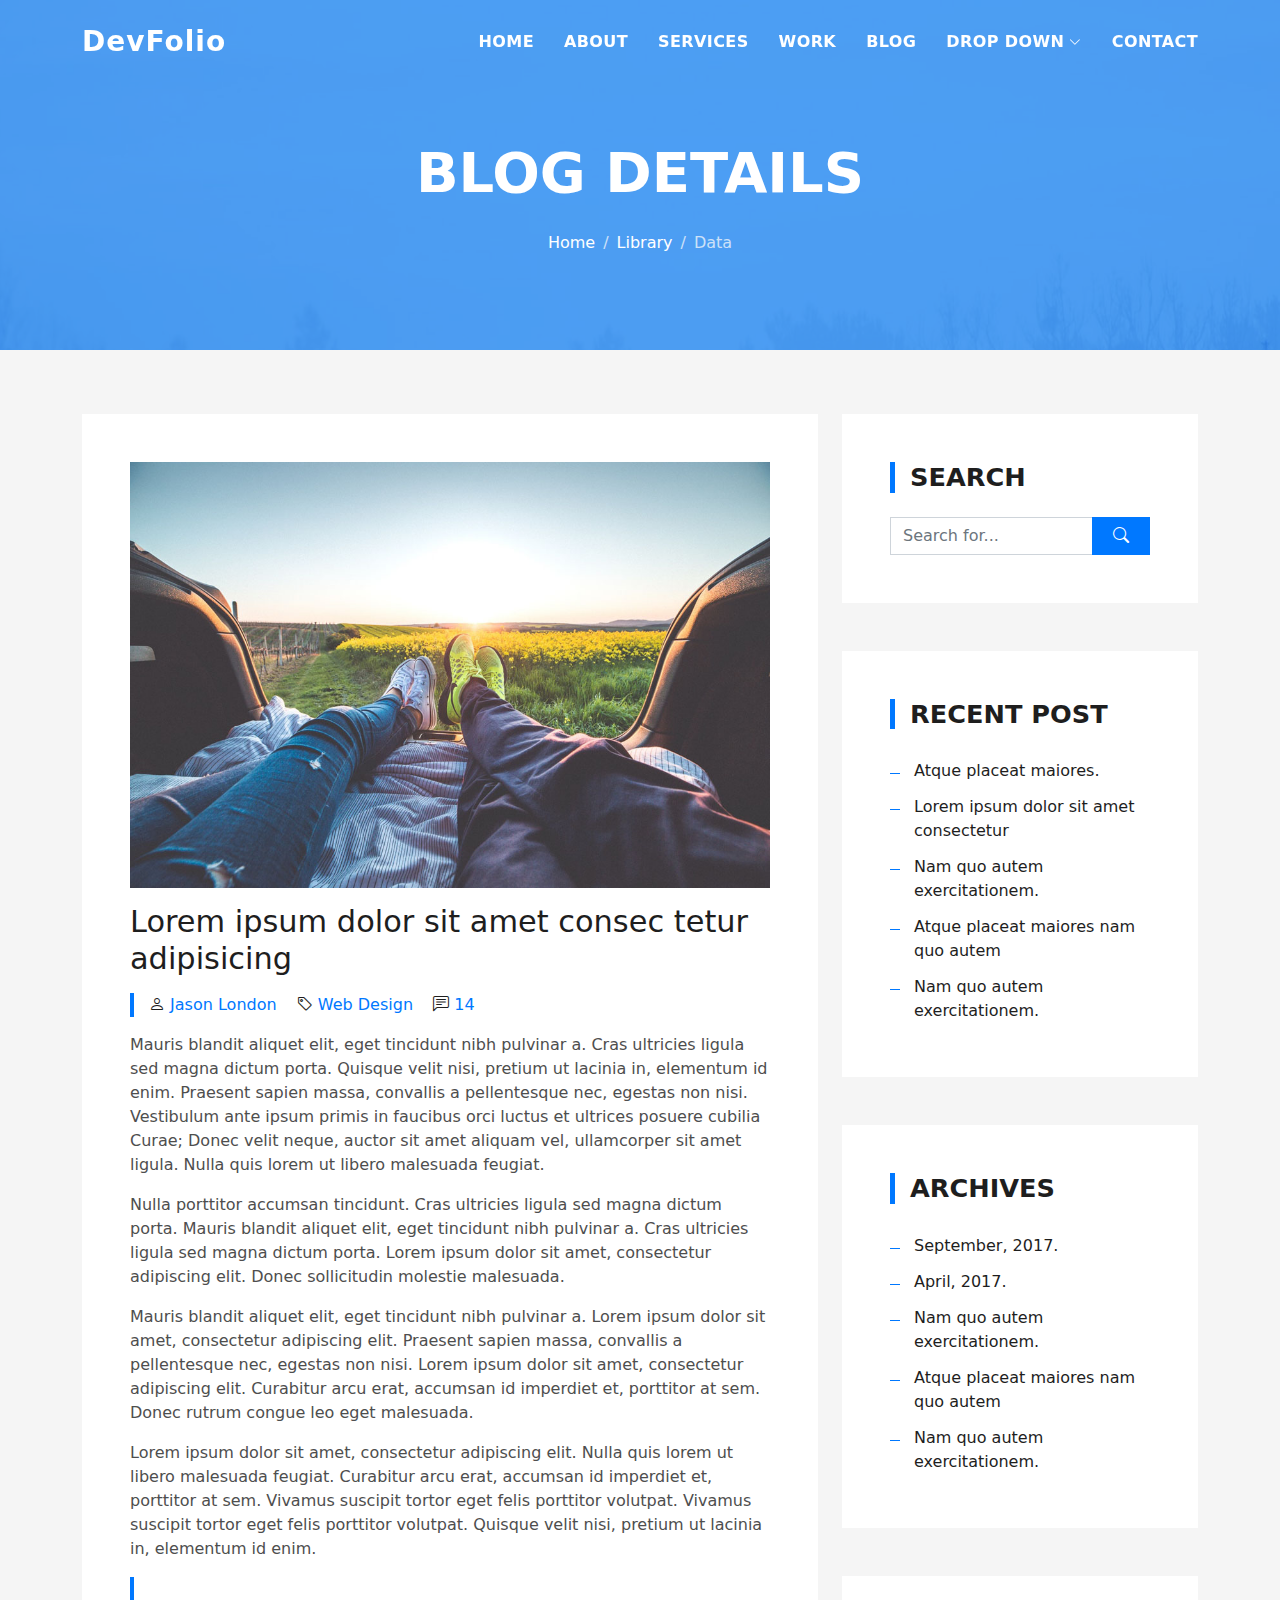
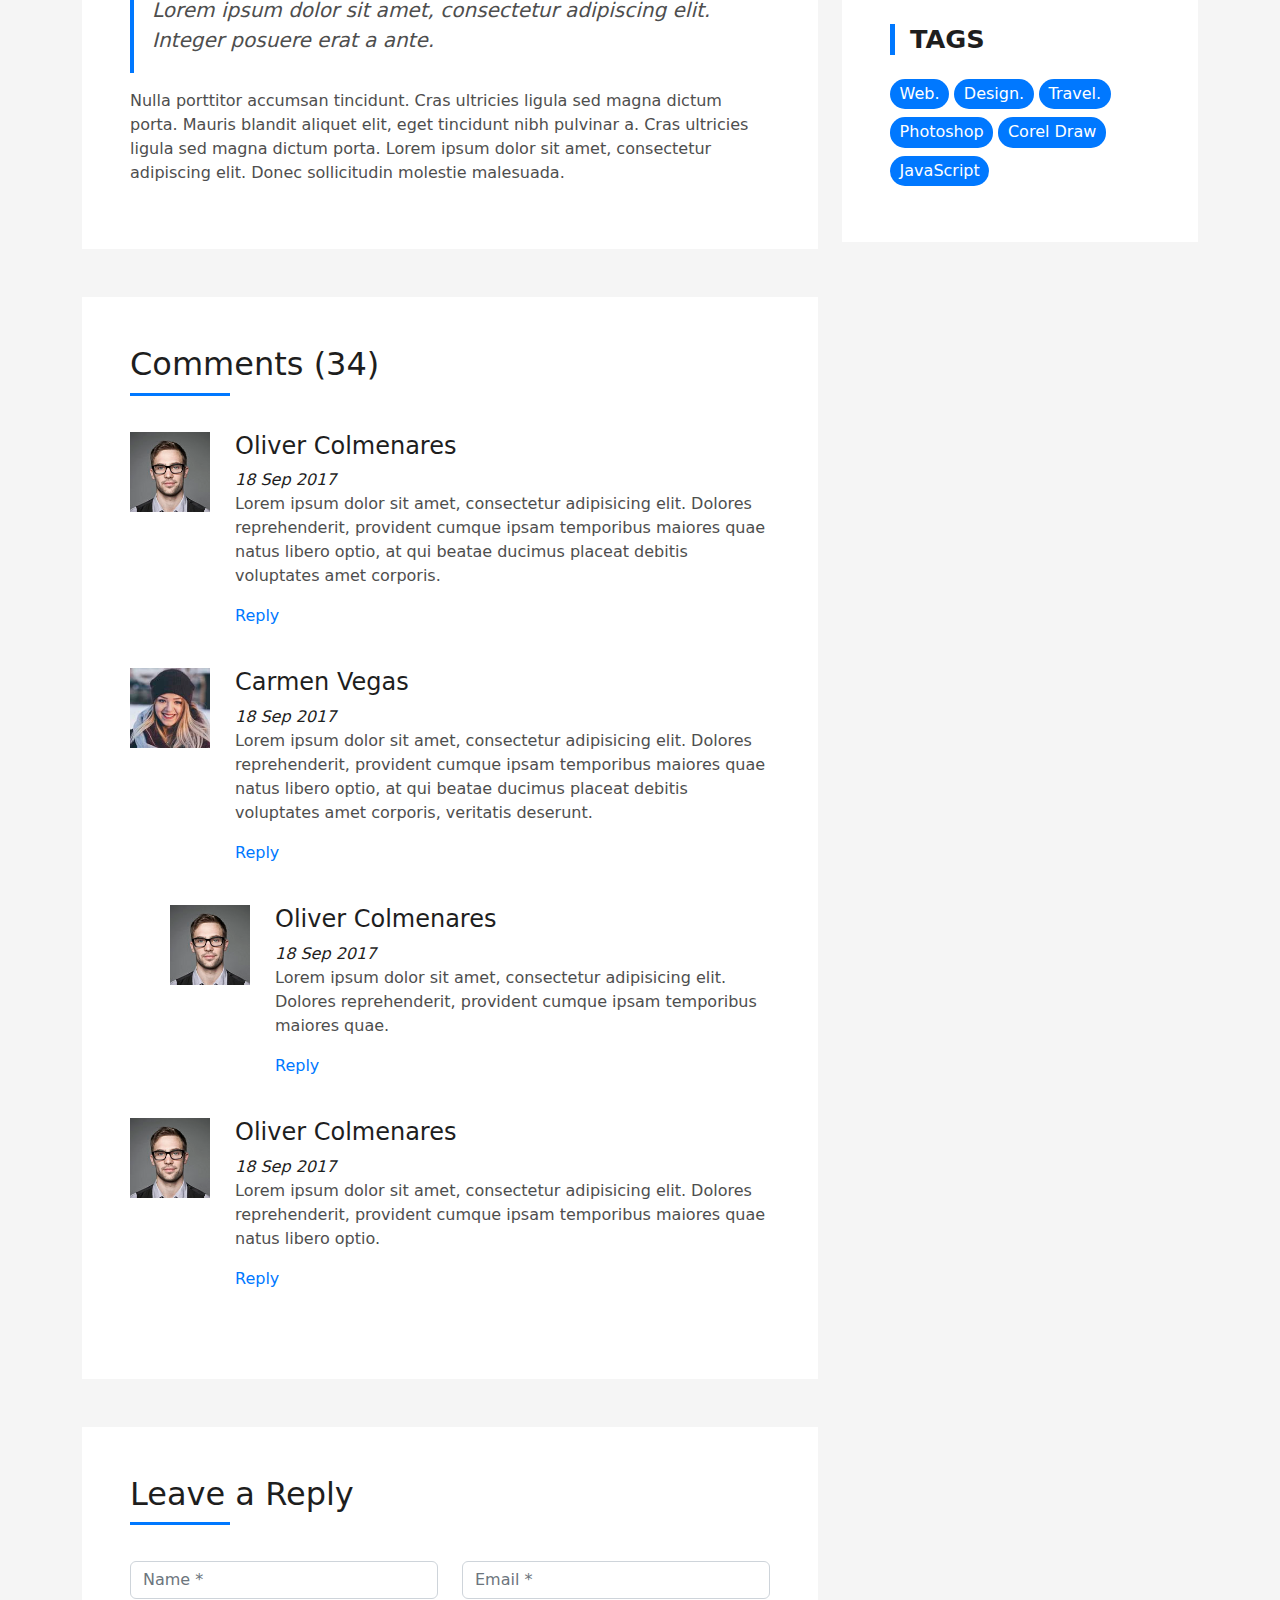
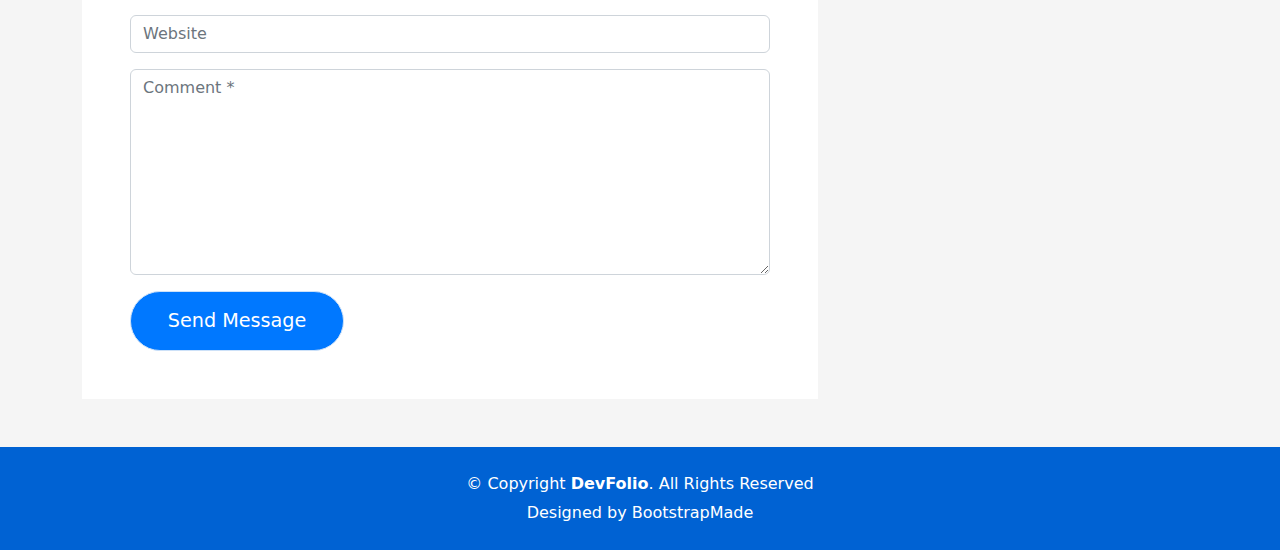
<file: blog-single.html>
<!DOCTYPE html>
<html lang="en">

<head>
  <meta charset="utf-8">
  <meta content="width=device-width, initial-scale=1.0" name="viewport">

  <title>DevFolio Bootstrap Portfolio Template - Blog Single</title>
  <meta content="" name="description">
  <meta content="" name="keywords">

  <!-- Favicons -->
  <link href="assets/img/favicon.png" rel="icon">
  <link href="assets/img/apple-touch-icon.png" rel="apple-touch-icon">

  <!-- Vendor CSS Files -->
  <link href="assets/vendor/bootstrap/css/bootstrap.min.css" rel="stylesheet">
  <link href="assets/vendor/bootstrap-icons/bootstrap-icons.css" rel="stylesheet">
  <link href="assets/vendor/glightbox/css/glightbox.min.css" rel="stylesheet">
  <link href="assets/vendor/swiper/swiper-bundle.min.css" rel="stylesheet">

  <!-- Template Main CSS File -->
  <link href="assets/css/style.css" rel="stylesheet">

  <!-- =======================================================
  * Template Name: DevFolio - v4.10.0
  * Template URL: https://bootstrapmade.com/devfolio-bootstrap-portfolio-html-template/
  * Author: BootstrapMade.com
  * License: https://bootstrapmade.com/license/
  ======================================================== -->
</head>

<body>

  <!-- ======= Header ======= -->
  <header id="header" class="fixed-top">
    <div class="container d-flex align-items-center justify-content-between">

      <h1 class="logo"><a href="index.html">DevFolio</a></h1>
      <!-- Uncomment below if you prefer to use an image logo -->
      <!-- <a href="index.html" class="logo"><img src="assets/img/logo.png" alt="" class="img-fluid"></a>-->

      <nav id="navbar" class="navbar">
        <ul>
          <li><a class="nav-link scrollto " href="#hero">Home</a></li>
          <li><a class="nav-link scrollto" href="#about">About</a></li>
          <li><a class="nav-link scrollto" href="#services">Services</a></li>
          <li><a class="nav-link scrollto " href="#work">Work</a></li>
          <li><a class="nav-link scrollto " href="#blog">Blog</a></li>
          <li class="dropdown"><a href="#"><span>Drop Down</span> <i class="bi bi-chevron-down"></i></a>
            <ul>
              <li><a href="#">Drop Down 1</a></li>
              <li class="dropdown"><a href="#"><span>Deep Drop Down</span> <i class="bi bi-chevron-right"></i></a>
                <ul>
                  <li><a href="#">Deep Drop Down 1</a></li>
                  <li><a href="#">Deep Drop Down 2</a></li>
                  <li><a href="#">Deep Drop Down 3</a></li>
                  <li><a href="#">Deep Drop Down 4</a></li>
                  <li><a href="#">Deep Drop Down 5</a></li>
                </ul>
              </li>
              <li><a href="#">Drop Down 2</a></li>
              <li><a href="#">Drop Down 3</a></li>
              <li><a href="#">Drop Down 4</a></li>
            </ul>
          </li>
          <li><a class="nav-link scrollto" href="#contact">Contact</a></li>
        </ul>
        <i class="bi bi-list mobile-nav-toggle"></i>
      </nav><!-- .navbar -->

    </div>
  </header><!-- End Header -->

  <div class="hero hero-single route bg-image" style="background-image: url(assets/img/overlay-bg.jpg)">
    <div class="overlay-mf"></div>
    <div class="hero-content display-table">
      <div class="table-cell">
        <div class="container">
          <h2 class="hero-title mb-4">Blog Details</h2>
          <ol class="breadcrumb d-flex justify-content-center">
            <li class="breadcrumb-item">
              <a href="#">Home</a>
            </li>
            <li class="breadcrumb-item">
              <a href="#">Library</a>
            </li>
            <li class="breadcrumb-item active">Data</li>
          </ol>
        </div>
      </div>
    </div>
  </div>

  <main id="main">

    <!-- ======= Blog Single Section ======= -->
    <section class="blog-wrapper sect-pt4" id="blog">
      <div class="container">
        <div class="row">
          <div class="col-md-8">
            <div class="post-box">
              <div class="post-thumb">
                <img src="assets/img/post-1.jpg" class="img-fluid" alt="">
              </div>
              <div class="post-meta">
                <h1 class="article-title">Lorem ipsum dolor sit amet consec tetur adipisicing</h1>
                <ul>
                  <li>
                    <span class="bi bi-person"></span>
                    <a href="#">Jason London</a>
                  </li>
                  <li>
                    <span class="bi bi-tag"></span>
                    <a href="#">Web Design</a>
                  </li>
                  <li>
                    <span class="bi bi-chat-left-text"></span>
                    <a href="#">14</a>
                  </li>
                </ul>
              </div>
              <div class="article-content">
                <p>
                  Mauris blandit aliquet elit, eget tincidunt nibh pulvinar a. Cras ultricies ligula sed magna dictum
                  porta. Quisque velit
                  nisi, pretium ut lacinia in, elementum id enim. Praesent sapien massa, convallis a pellentesque
                  nec, egestas non nisi. Vestibulum ante ipsum primis in faucibus orci luctus et ultrices posuere
                  cubilia Curae; Donec velit neque, auctor sit amet aliquam vel, ullamcorper sit amet ligula.
                  Nulla quis lorem ut libero malesuada feugiat.
                </p>
                <p>
                  Nulla porttitor accumsan tincidunt. Cras ultricies ligula sed magna dictum porta. Mauris blandit
                  aliquet elit, eget tincidunt
                  nibh pulvinar a. Cras ultricies ligula sed magna dictum porta. Lorem ipsum dolor sit amet,
                  consectetur adipiscing elit. Donec sollicitudin molestie malesuada.
                </p>
                <p>
                  Mauris blandit aliquet elit, eget tincidunt nibh pulvinar a. Lorem ipsum dolor sit amet, consectetur
                  adipiscing elit. Praesent
                  sapien massa, convallis a pellentesque nec, egestas non nisi. Lorem ipsum dolor sit amet,
                  consectetur adipiscing elit. Curabitur arcu erat, accumsan id imperdiet et, porttitor at
                  sem. Donec rutrum congue leo eget malesuada.
                </p>
                <p>
                  Lorem ipsum dolor sit amet, consectetur adipiscing elit. Nulla quis lorem ut libero malesuada feugiat.
                  Curabitur arcu erat,
                  accumsan id imperdiet et, porttitor at sem. Vivamus suscipit tortor eget felis porttitor
                  volutpat. Vivamus suscipit tortor eget felis porttitor volutpat. Quisque velit nisi, pretium
                  ut lacinia in, elementum id enim.
                </p>
                <blockquote class="blockquote">
                  <p class="mb-0">Lorem ipsum dolor sit amet, consectetur adipiscing elit. Integer posuere erat a ante.</p>
                </blockquote>
                <p>
                  Nulla porttitor accumsan tincidunt. Cras ultricies ligula sed magna dictum porta. Mauris blandit
                  aliquet elit, eget tincidunt
                  nibh pulvinar a. Cras ultricies ligula sed magna dictum porta. Lorem ipsum dolor sit amet,
                  consectetur adipiscing elit. Donec sollicitudin molestie malesuada.
                </p>
              </div>
            </div>
            <div class="box-comments">
              <div class="title-box-2">
                <h4 class="title-comments title-left">Comments (34)</h4>
              </div>
              <ul class="list-comments">
                <li>
                  <div class="comment-avatar">
                    <img src="assets/img/testimonial-2.jpg" alt="">
                  </div>
                  <div class="comment-details">
                    <h4 class="comment-author">Oliver Colmenares</h4>
                    <span>18 Sep 2017</span>
                    <p>
                      Lorem ipsum dolor sit amet, consectetur adipisicing elit. Dolores reprehenderit, provident cumque
                      ipsam temporibus maiores
                      quae natus libero optio, at qui beatae ducimus placeat debitis voluptates amet corporis.
                    </p>
                    <a href="3">Reply</a>
                  </div>
                </li>
                <li>
                  <div class="comment-avatar">
                    <img src="assets/img/testimonial-4.jpg" alt="">
                  </div>
                  <div class="comment-details">
                    <h4 class="comment-author">Carmen Vegas</h4>
                    <span>18 Sep 2017</span>
                    <p>
                      Lorem ipsum dolor sit amet, consectetur adipisicing elit. Dolores reprehenderit, provident cumque
                      ipsam temporibus maiores
                      quae natus libero optio, at qui beatae ducimus placeat debitis voluptates amet corporis,
                      veritatis deserunt.
                    </p>
                    <a href="3">Reply</a>
                  </div>
                </li>
                <li class="comment-children">
                  <div class="comment-avatar">
                    <img src="assets/img/testimonial-2.jpg" alt="">
                  </div>
                  <div class="comment-details">
                    <h4 class="comment-author">Oliver Colmenares</h4>
                    <span>18 Sep 2017</span>
                    <p>
                      Lorem ipsum dolor sit amet, consectetur adipisicing elit. Dolores reprehenderit, provident cumque
                      ipsam temporibus maiores
                      quae.
                    </p>
                    <a href="3">Reply</a>
                  </div>
                </li>
                <li>
                  <div class="comment-avatar">
                    <img src="assets/img/testimonial-2.jpg" alt="">
                  </div>
                  <div class="comment-details">
                    <h4 class="comment-author">Oliver Colmenares</h4>
                    <span>18 Sep 2017</span>
                    <p>
                      Lorem ipsum dolor sit amet, consectetur adipisicing elit. Dolores reprehenderit, provident cumque
                      ipsam temporibus maiores
                      quae natus libero optio.
                    </p>
                    <a href="3">Reply</a>
                  </div>
                </li>
              </ul>
            </div>
            <div class="form-comments">
              <div class="title-box-2">
                <h3 class="title-left">
                  Leave a Reply
                </h3>
              </div>
              <form class="form-mf">
                <div class="row">
                  <div class="col-md-6 mb-3">
                    <div class="form-group">
                      <input type="text" class="form-control input-mf" id="inputName" placeholder="Name *" required>
                    </div>
                  </div>
                  <div class="col-md-6 mb-3">
                    <div class="form-group">
                      <input type="email" class="form-control input-mf" id="inputEmail1" placeholder="Email *" required>
                    </div>
                  </div>
                  <div class="col-md-12 mb-3">
                    <div class="form-group">
                      <input type="url" class="form-control input-mf" id="inputUrl" placeholder="Website">
                    </div>
                  </div>
                  <div class="col-md-12 mb-3">
                    <div class="form-group">
                      <textarea id="textMessage" class="form-control input-mf" placeholder="Comment *" name="message" cols="45" rows="8" required></textarea>
                    </div>
                  </div>
                  <div class="col-md-12">
                    <button type="submit" class="button button-a button-big button-rouded">Send Message</button>
                  </div>
                </div>
              </form>
            </div>
          </div>
          <div class="col-md-4">
            <div class="widget-sidebar sidebar-search">
              <h5 class="sidebar-title">Search</h5>
              <div class="sidebar-content">
                <form>
                  <div class="input-group">
                    <input type="text" class="form-control" placeholder="Search for..." aria-label="Search for...">
                    <span class="input-group-btn">
                      <button class="btn btn-secondary btn-search" type="button">
                        <span class="bi bi-search"></span>
                      </button>
                    </span>
                  </div>
                </form>
              </div>
            </div>
            <div class="widget-sidebar">
              <h5 class="sidebar-title">Recent Post</h5>
              <div class="sidebar-content">
                <ul class="list-sidebar">
                  <li>
                    <a href="#">Atque placeat maiores.</a>
                  </li>
                  <li>
                    <a href="#">Lorem ipsum dolor sit amet consectetur</a>
                  </li>
                  <li>
                    <a href="#">Nam quo autem exercitationem.</a>
                  </li>
                  <li>
                    <a href="#">Atque placeat maiores nam quo autem</a>
                  </li>
                  <li>
                    <a href="#">Nam quo autem exercitationem.</a>
                  </li>
                </ul>
              </div>
            </div>
            <div class="widget-sidebar">
              <h5 class="sidebar-title">Archives</h5>
              <div class="sidebar-content">
                <ul class="list-sidebar">
                  <li>
                    <a href="#">September, 2017.</a>
                  </li>
                  <li>
                    <a href="#">April, 2017.</a>
                  </li>
                  <li>
                    <a href="#">Nam quo autem exercitationem.</a>
                  </li>
                  <li>
                    <a href="#">Atque placeat maiores nam quo autem</a>
                  </li>
                  <li>
                    <a href="#">Nam quo autem exercitationem.</a>
                  </li>
                </ul>
              </div>
            </div>
            <div class="widget-sidebar widget-tags">
              <h5 class="sidebar-title">Tags</h5>
              <div class="sidebar-content">
                <ul>
                  <li>
                    <a href="#">Web.</a>
                  </li>
                  <li>
                    <a href="#">Design.</a>
                  </li>
                  <li>
                    <a href="#">Travel.</a>
                  </li>
                  <li>
                    <a href="#">Photoshop</a>
                  </li>
                  <li>
                    <a href="#">Corel Draw</a>
                  </li>
                  <li>
                    <a href="#">JavaScript</a>
                  </li>
                </ul>
              </div>
            </div>
          </div>
        </div>
      </div>
    </section><!-- End Blog Single Section -->

  </main><!-- End #main -->

  <!-- ======= Footer ======= -->
  <footer>
    <div class="container">
      <div class="row">
        <div class="col-sm-12">
          <div class="copyright-box">
            <p class="copyright">&copy; Copyright <strong>DevFolio</strong>. All Rights Reserved</p>
            <div class="credits">
              <!--
              All the links in the footer should remain intact.
              You can delete the links only if you purchased the pro version.
              Licensing information: https://bootstrapmade.com/license/
              Purchase the pro version with working PHP/AJAX contact form: https://bootstrapmade.com/buy/?theme=DevFolio
            -->
              Designed by <a href="https://bootstrapmade.com/">BootstrapMade</a>
            </div>
          </div>
        </div>
      </div>
    </div>
  </footer><!-- End  Footer -->

  <div id="preloader"></div>
  <a href="#" class="back-to-top d-flex align-items-center justify-content-center"><i class="bi bi-arrow-up-short"></i></a>

  <!-- Vendor JS Files -->
  <script src="assets/vendor/purecounter/purecounter_vanilla.js"></script>
  <script src="assets/vendor/bootstrap/js/bootstrap.bundle.min.js"></script>
  <script src="assets/vendor/glightbox/js/glightbox.min.js"></script>
  <script src="assets/vendor/swiper/swiper-bundle.min.js"></script>
  <script src="assets/vendor/typed.js/typed.min.js"></script>
  <script src="assets/vendor/php-email-form/validate.js"></script>

  <!-- Template Main JS File -->
  <script src="assets/js/main.js"></script>

</body>

</html>
</file>
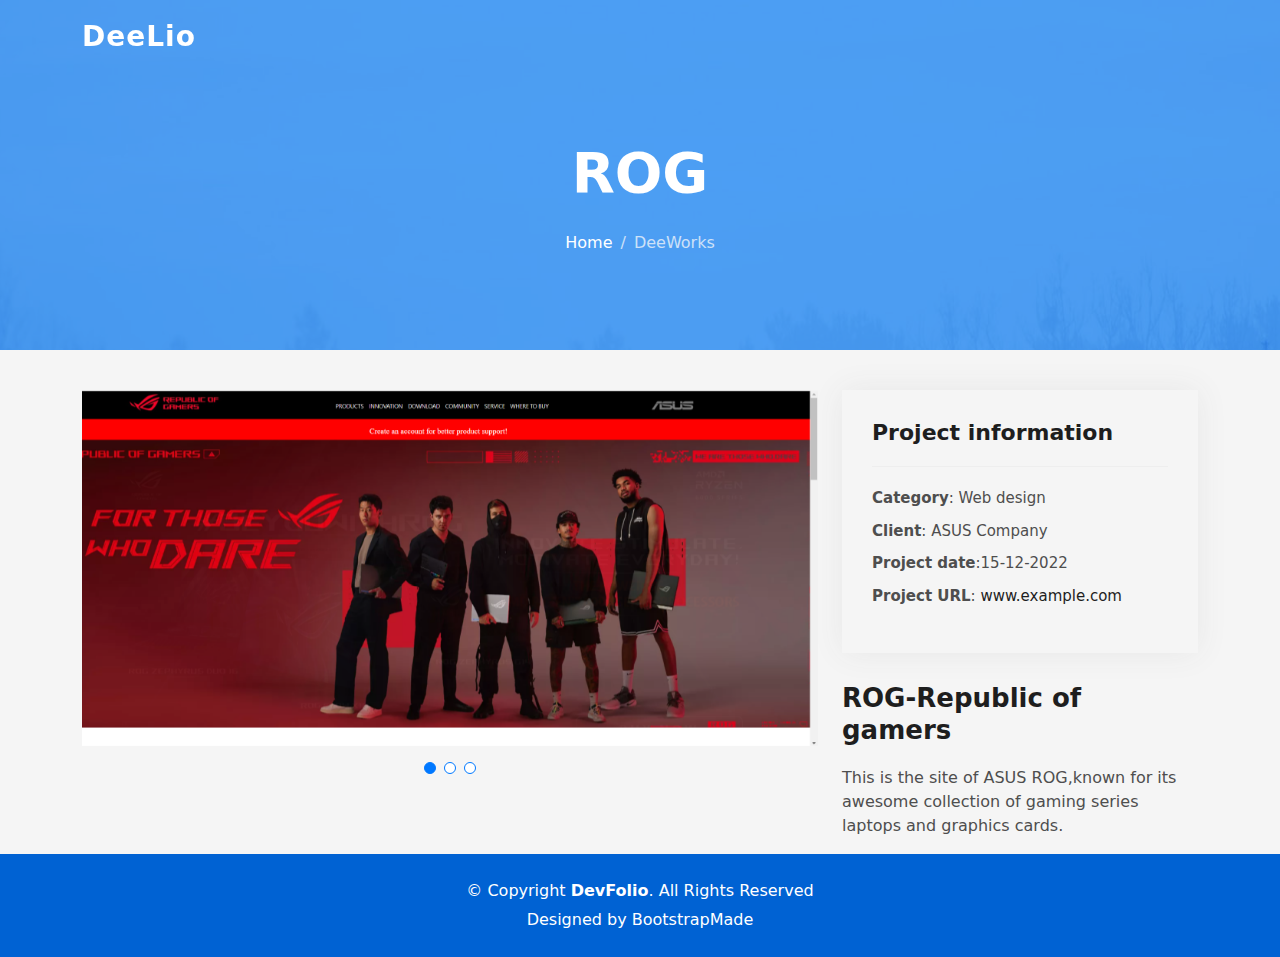
<file: portfolio-details.html>
<!DOCTYPE html>
<html lang="en">

<head>
  <meta charset="utf-8">
  <meta content="width=device-width, initial-scale=1.0" name="viewport">

  <title>Deeworks</title>
  <meta content="" name="description">
  <meta content="" name="keywords">

  <!-- Favicons -->
  <link href="assets/img/favicon.png" rel="icon">
  <link href="assets/img/apple-touch-icon.png" rel="apple-touch-icon">

  <!-- Vendor CSS Files -->
  <link href="assets/vendor/bootstrap/css/bootstrap.min.css" rel="stylesheet">
  <link href="assets/vendor/bootstrap-icons/bootstrap-icons.css" rel="stylesheet">
  <link href="assets/vendor/glightbox/css/glightbox.min.css" rel="stylesheet">
  <link href="assets/vendor/swiper/swiper-bundle.min.css" rel="stylesheet">

  <!-- Template Main CSS File -->
  <link href="assets/css/style.css" rel="stylesheet">

  <!-- =======================================================
  * Template Name: DevFolio - v4.10.0
  * Template URL: https://bootstrapmade.com/devfolio-bootstrap-portfolio-html-template/
  * Author: BootstrapMade.com
  * License: https://bootstrapmade.com/license/
  ======================================================== -->
</head>

<body>

  <!-- ======= Header ======= -->
  <header id="header" class="fixed-top">
    <div class="container d-flex align-items-center justify-content-between">

      <h1 class="logo"><a href="index.html">DeeLio</a></h1>
      <!-- Uncomment below if you prefer to use an image logo -->
      <!-- <a href="index.html" class="logo"><img src="assets/img/logo.png" alt="" class="img-fluid"></a>-->

      <nav id="navbar" class="navbar">
        <ul>
          <!-- <li><a class="nav-link scrollto " href="#hero">Home</a></li>
          <li><a class="nav-link scrollto" href="#about">About</a></li>
          <li><a class="nav-link scrollto" href="#services">Services</a></li>
          <li><a class="nav-link scrollto " href="#work">Work</a></li>
          <li><a class="nav-link scrollto " href="#blog">Blog</a></li>
           <li class="dropdown"><a href="#"><span>Drop Down</span> <i class="bi bi-chevron-down"></i></a>
            <ul>
              <li><a href="#">Drop Down 1</a></li>
              <li class="dropdown"><a href="#"><span>Deep Drop Down</span> <i class="bi bi-chevron-right"></i></a>
                <ul>
                  <li><a href="#">Deep Drop Down 1</a></li>
                  <li><a href="#">Deep Drop Down 2</a></li>
                  <li><a href="#">Deep Drop Down 3</a></li>
                  <li><a href="#">Deep Drop Down 4</a></li>
                  <li><a href="#">Deep Drop Down 5</a></li>
                </ul>
              </li>
              <li><a href="#">Drop Down 2</a></li>
              <li><a href="#">Drop Down 3</a></li>
              <li><a href="#">Drop Down 4</a></li>
            </ul>
          </li> -->
          <!-- <li><a class="nav-link scrollto" href="#contact">Contact</a></li>  -->
        </ul>
        <i class="bi bi-list mobile-nav-toggle"></i>
      </nav><!-- .navbar -->

    </div>
  </header><!-- End Header -->

  <div class="hero hero-single route bg-image" style="background-image: url(assets/img/overlay-bg.jpg)">
    <div class="overlay-mf"></div>
    <div class="hero-content display-table">
      <div class="table-cell">
        <div class="container">
          <h2 class="hero-title mb-4">ROG</h2>
          <ol class="breadcrumb d-flex justify-content-center">
            <li class="breadcrumb-item">
              <a href="#">Home</a>
            </li>
            <li class="breadcrumb-item active">DeeWorks</li>
          </ol>
        </div>
      </div>
    </div>
  </div>

  <main id="main">

    <!-- ======= Portfolio Details Section ======= -->
    <section id="portfolio-details" class="portfolio-details">
      <div class="container">

        <div class="row gy-4">

          <div class="col-lg-8">
            <div class="portfolio-details-slider swiper">
              <div class="swiper-wrapper align-items-center">

                <div class="swiper-slide">
                  <img src="rogscrnshoit.png" alt="">
                </div>

                <div class="swiper-slide">
                  <img src="rogpg2.png" alt="">
                </div>

                <div class="swiper-slide">
                  <img src="rogpg3.png" alt="">
                </div>

              </div>
              <div class="swiper-pagination"></div>
            </div>
          </div>

          <div class="col-lg-4">
            <div class="portfolio-info">
              <h3>Project information</h3>
              <ul>
                <li><strong>Category</strong>: Web design</li>
                <li><strong>Client</strong>: ASUS Company</li>
                <li><strong>Project date</strong>:15-12-2022</li>
                <li><strong>Project URL</strong>: <a href="#">www.example.com</a></li>
              </ul>
            </div>
            <div class="portfolio-description">
              <h2>ROG-Republic of gamers</h2>
              <p>
                This is the site of ASUS ROG,known for its awesome collection of gaming series laptops and graphics cards.              </p>
            </div>
          </div>

        </div>

      </div>
    </section><!-- End Portfolio Details Section -->

  </main><!-- End #main -->

  <!-- ======= Footer ======= -->
  <footer>
    <div class="container">
      <div class="row">
        <div class="col-sm-12">
          <div class="copyright-box">
            <p class="copyright">&copy; Copyright <strong>DevFolio</strong>. All Rights Reserved</p>
            <div class="credits">
              <!--
              All the links in the footer should remain intact.
              You can delete the links only if you purchased the pro version.
              Licensing information: https://bootstrapmade.com/license/
              Purchase the pro version with working PHP/AJAX contact form: https://bootstrapmade.com/buy/?theme=DevFolio
            -->
              Designed by <a href="https://bootstrapmade.com/">BootstrapMade</a>
            </div>
          </div>
        </div>
      </div>
    </div>
  </footer><!-- End  Footer -->

  <div id="preloader"></div>
  <a href="#" class="back-to-top d-flex align-items-center justify-content-center"><i class="bi bi-arrow-up-short"></i></a>

  <!-- Vendor JS Files -->
  <script src="assets/vendor/purecounter/purecounter_vanilla.js"></script>
  <script src="assets/vendor/bootstrap/js/bootstrap.bundle.min.js"></script>
  <script src="assets/vendor/glightbox/js/glightbox.min.js"></script>
  <script src="assets/vendor/swiper/swiper-bundle.min.js"></script>
  <script src="assets/vendor/typed.js/typed.min.js"></script>
  <script src="assets/vendor/php-email-form/validate.js"></script>

  <!-- Template Main JS File -->
  <script src="assets/js/main.js"></script>

</body>

</html>
</file>
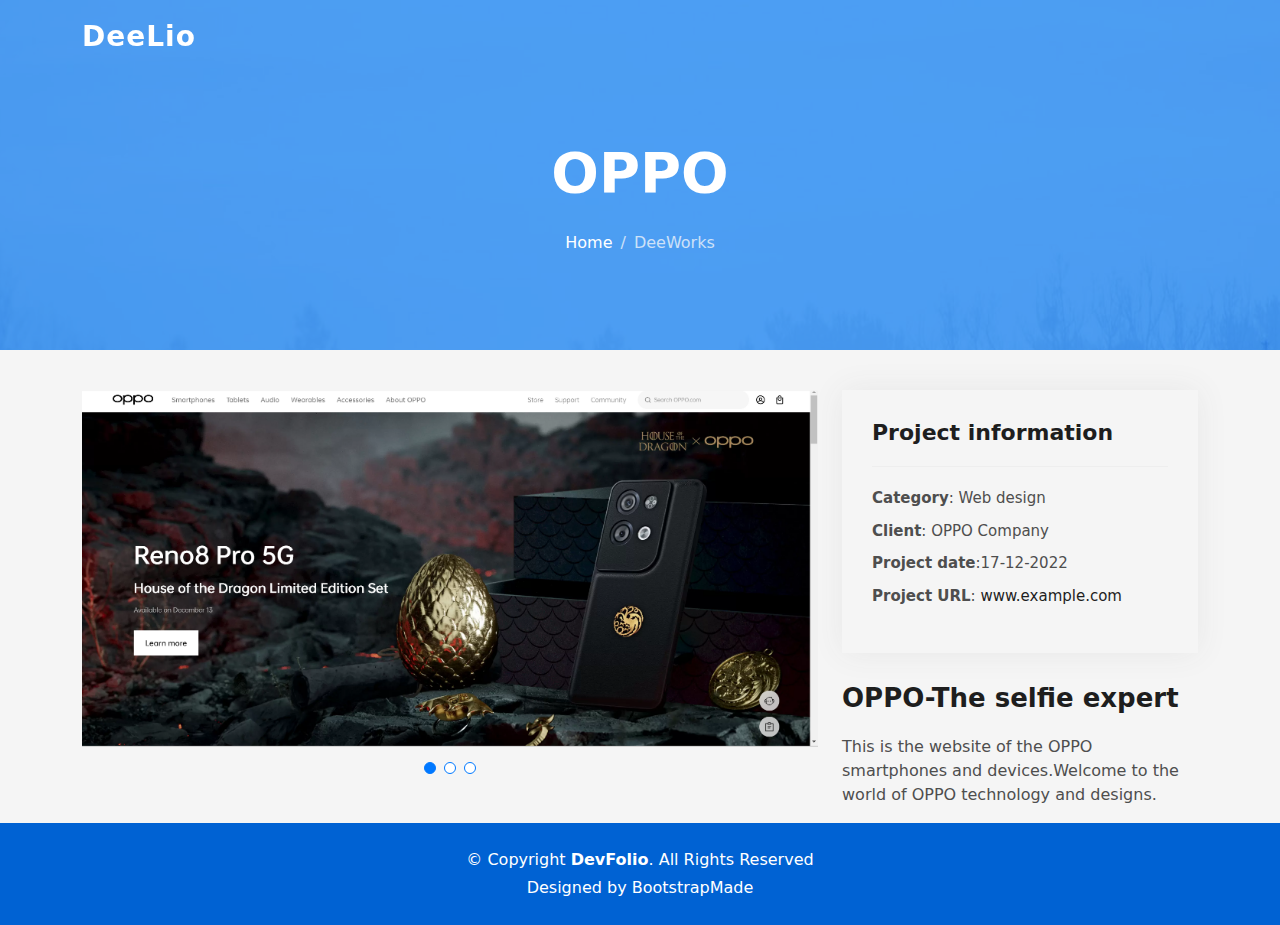
<file: portfolio2-details.html>
<!DOCTYPE html>
<html lang="en">

<head>
  <meta charset="utf-8">
  <meta content="width=device-width, initial-scale=1.0" name="viewport">

  <title>DeeWorks</title>
  <meta content="" name="description">
  <meta content="" name="keywords">

  <!-- Favicons -->
  <link href="assets/img/favicon.png" rel="icon">
  <link href="assets/img/apple-touch-icon.png" rel="apple-touch-icon">

  <!-- Vendor CSS Files -->
  <link href="assets/vendor/bootstrap/css/bootstrap.min.css" rel="stylesheet">
  <link href="assets/vendor/bootstrap-icons/bootstrap-icons.css" rel="stylesheet">
  <link href="assets/vendor/glightbox/css/glightbox.min.css" rel="stylesheet">
  <link href="assets/vendor/swiper/swiper-bundle.min.css" rel="stylesheet">

  <!-- Template Main CSS File -->
  <link href="assets/css/style.css" rel="stylesheet">

  <!-- =======================================================
  * Template Name: DevFolio - v4.10.0
  * Template URL: https://bootstrapmade.com/devfolio-bootstrap-portfolio-html-template/
  * Author: BootstrapMade.com
  * License: https://bootstrapmade.com/license/
  ======================================================== -->
</head>

<body>

  <!-- ======= Header ======= -->
  <header id="header" class="fixed-top">
    <div class="container d-flex align-items-center justify-content-between">

      <h1 class="logo"><a href="index.html">DeeLio</a></h1>
      <!-- Uncomment below if you prefer to use an image logo -->
      <!-- <a href="index.html" class="logo"><img src="assets/img/logo.png" alt="" class="img-fluid"></a>-->

      <nav id="navbar" class="navbar">
        <ul>
          <!-- <li><a class="nav-link scrollto " href="#hero">Home</a></li>
          <li><a class="nav-link scrollto" href="#about">About</a></li>
          <li><a class="nav-link scrollto" href="#services">Services</a></li>
          <li><a class="nav-link scrollto " href="#work">Work</a></li>
          <li><a class="nav-link scrollto " href="#blog">Blog</a></li>
          <li class="dropdown"><a href="#"><span>Drop Down</span> <i class="bi bi-chevron-down"></i></a>
            <ul>
              <li><a href="#">Drop Down 1</a></li>
              <li class="dropdown"><a href="#"><span>Deep Drop Down</span> <i class="bi bi-chevron-right"></i></a>
                <ul>
                  <li><a href="#">Deep Drop Down 1</a></li>
                  <li><a href="#">Deep Drop Down 2</a></li>
                  <li><a href="#">Deep Drop Down 3</a></li>
                  <li><a href="#">Deep Drop Down 4</a></li>
                  <li><a href="#">Deep Drop Down 5</a></li>
                </ul>
              </li>
              <li><a href="#">Drop Down 2</a></li>
              <li><a href="#">Drop Down 3</a></li>
              <li><a href="#">Drop Down 4</a></li>
            </ul>
          </li>
          <li><a class="nav-link scrollto" href="#contact">Contact</a></li> -->
        </ul>
        <i class="bi bi-list mobile-nav-toggle"></i>
      </nav><!-- .navbar -->

    </div>
  </header><!-- End Header -->

  <div class="hero hero-single route bg-image" style="background-image: url(assets/img/overlay-bg.jpg)">
    <div class="overlay-mf"></div>
    <div class="hero-content display-table">
      <div class="table-cell">
        <div class="container">
          <h2 class="hero-title mb-4">OPPO</h2>
          <ol class="breadcrumb d-flex justify-content-center">
            <li class="breadcrumb-item">
              <a href="#">Home</a>
            </li>
            <li class="breadcrumb-item active">DeeWorks</li>
          </ol>
        </div>
      </div>
    </div>
  </div>

  <main id="main">

    <!-- ======= Portfolio Details Section ======= -->
    <section id="portfolio-details" class="portfolio-details">
      <div class="container">

        <div class="row gy-4">

          <div class="col-lg-8">
            <div class="portfolio-details-slider swiper">
              <div class="swiper-wrapper align-items-center">

                <div class="swiper-slide">
                  <img src="opposcrnsht.png" alt="">
                </div>

                <div class="swiper-slide">
                  <img src="oppopg2.png" alt="">
                </div>

                <div class="swiper-slide">
                  <img src="oppopg3.png" alt="">
                </div>

              </div>
              <div class="swiper-pagination"></div>
            </div>
          </div>

          <div class="col-lg-4">
            <div class="portfolio-info">
              <h3>Project information</h3>
              <ul>
                <li><strong>Category</strong>: Web design</li>
                <li><strong>Client</strong>: OPPO Company</li>
                <li><strong>Project date</strong>:17-12-2022</li>
                <li><strong>Project URL</strong>: <a href="#">www.example.com</a></li>
              </ul>
            </div>
            <div class="portfolio-description">
              <h2>OPPO-The selfie expert</h2>
              <p>
                This is the website of the OPPO smartphones and devices.Welcome to the world of OPPO technology and designs.              </p>
            </div>
          </div>

        </div>

      </div>
    </section><!-- End Portfolio Details Section -->

  </main><!-- End #main -->

  <!-- ======= Footer ======= -->
  <footer>
    <div class="container">
      <div class="row">
        <div class="col-sm-12">
          <div class="copyright-box">
            <p class="copyright">&copy; Copyright <strong>DevFolio</strong>. All Rights Reserved</p>
            <div class="credits">
              <!--
              All the links in the footer should remain intact.
              You can delete the links only if you purchased the pro version.
              Licensing information: https://bootstrapmade.com/license/
              Purchase the pro version with working PHP/AJAX contact form: https://bootstrapmade.com/buy/?theme=DevFolio
            -->
              Designed by <a href="https://bootstrapmade.com/">BootstrapMade</a>
            </div>
          </div>
        </div>
      </div>
    </div>
  </footer><!-- End  Footer -->

  <div id="preloader"></div>
  <a href="#" class="back-to-top d-flex align-items-center justify-content-center"><i class="bi bi-arrow-up-short"></i></a>

  <!-- Vendor JS Files -->
  <script src="assets/vendor/purecounter/purecounter_vanilla.js"></script>
  <script src="assets/vendor/bootstrap/js/bootstrap.bundle.min.js"></script>
  <script src="assets/vendor/glightbox/js/glightbox.min.js"></script>
  <script src="assets/vendor/swiper/swiper-bundle.min.js"></script>
  <script src="assets/vendor/typed.js/typed.min.js"></script>
  <script src="assets/vendor/php-email-form/validate.js"></script>

  <!-- Template Main JS File -->
  <script src="assets/js/main.js"></script>

</body>

</html>
</file>
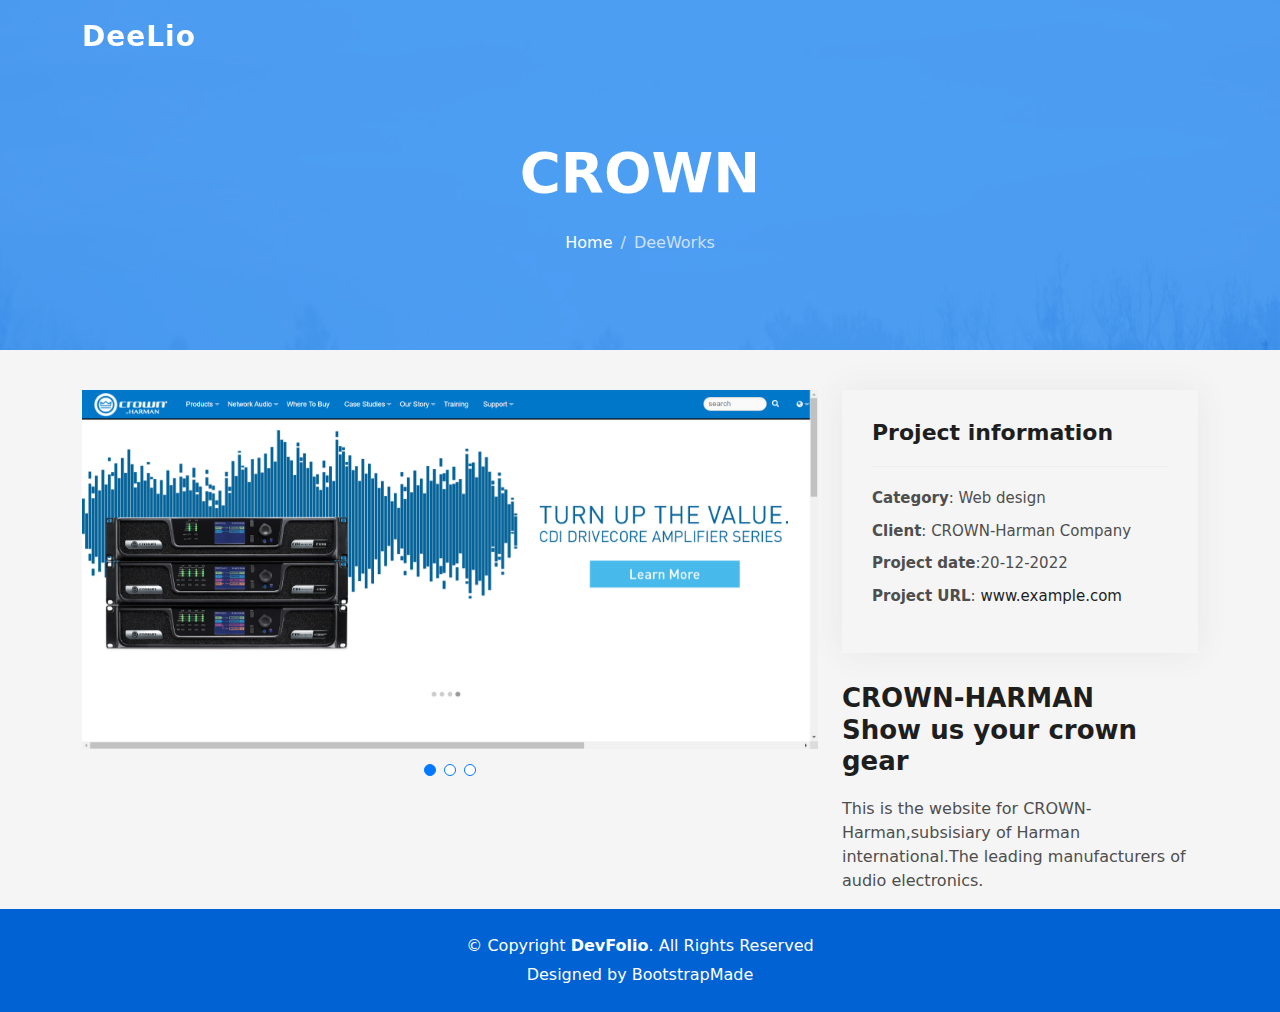
<file: portfolio3-details.html>
<!DOCTYPE html>
<html lang="en">

<head>
  <meta charset="utf-8">
  <meta content="width=device-width, initial-scale=1.0" name="viewport">

  <title>DeeWorks</title>
  <meta content="" name="description">
  <meta content="" name="keywords">

  <!-- Favicons -->
  <link href="assets/img/favicon.png" rel="icon">
  <link href="assets/img/apple-touch-icon.png" rel="apple-touch-icon">

  <!-- Vendor CSS Files -->
  <link href="assets/vendor/bootstrap/css/bootstrap.min.css" rel="stylesheet">
  <link href="assets/vendor/bootstrap-icons/bootstrap-icons.css" rel="stylesheet">
  <link href="assets/vendor/glightbox/css/glightbox.min.css" rel="stylesheet">
  <link href="assets/vendor/swiper/swiper-bundle.min.css" rel="stylesheet">

  <!-- Template Main CSS File -->
  <link href="assets/css/style.css" rel="stylesheet">

  <!-- =======================================================
  * Template Name: DevFolio - v4.10.0
  * Template URL: https://bootstrapmade.com/devfolio-bootstrap-portfolio-html-template/
  * Author: BootstrapMade.com
  * License: https://bootstrapmade.com/license/
  ======================================================== -->
</head>

<body>

  <!-- ======= Header ======= -->
  <header id="header" class="fixed-top">
    <div class="container d-flex align-items-center justify-content-between">

      <h1 class="logo"><a href="index.html">DeeLio</a></h1>
      <!-- Uncomment below if you prefer to use an image logo -->
      <!-- <a href="index.html" class="logo"><img src="assets/img/logo.png" alt="" class="img-fluid"></a>-->

      <nav id="navbar" class="navbar">
        <ul>
          <!-- <li><a class="nav-link scrollto " href="#hero">Home</a></li>
          <li><a class="nav-link scrollto" href="#about">About</a></li>
          <li><a class="nav-link scrollto" href="#services">Services</a></li>
          <li><a class="nav-link scrollto " href="#work">Work</a></li>
          <li><a class="nav-link scrollto " href="#blog">Blog</a></li>
          <li class="dropdown"><a href="#"><span>Drop Down</span> <i class="bi bi-chevron-down"></i></a>
            <ul>
              <li><a href="#">Drop Down 1</a></li>
              <li class="dropdown"><a href="#"><span>Deep Drop Down</span> <i class="bi bi-chevron-right"></i></a>
                <ul>
                  <li><a href="#">Deep Drop Down 1</a></li>
                  <li><a href="#">Deep Drop Down 2</a></li>
                  <li><a href="#">Deep Drop Down 3</a></li>
                  <li><a href="#">Deep Drop Down 4</a></li>
                  <li><a href="#">Deep Drop Down 5</a></li>
                </ul>
              </li>
              <li><a href="#">Drop Down 2</a></li>
              <li><a href="#">Drop Down 3</a></li>
              <li><a href="#">Drop Down 4</a></li>
            </ul>
          </li>
          <li><a class="nav-link scrollto" href="#contact">Contact</a></li> -->
        </ul>
        <i class="bi bi-list mobile-nav-toggle"></i>
      </nav><!-- .navbar -->

    </div>
  </header><!-- End Header -->

  <div class="hero hero-single route bg-image" style="background-image: url(assets/img/overlay-bg.jpg)">
    <div class="overlay-mf"></div>
    <div class="hero-content display-table">
      <div class="table-cell">
        <div class="container">
          <h2 class="hero-title mb-4">CROWN</h2>
          <ol class="breadcrumb d-flex justify-content-center">
            <li class="breadcrumb-item">
              <a href="#">Home</a>
            </li>
            <li class="breadcrumb-item active">DeeWorks</li>
          </ol>
        </div>
      </div>
    </div>
  </div>

  <main id="main">

    <!-- ======= Portfolio Details Section ======= -->
    <section id="portfolio-details" class="portfolio-details">
      <div class="container">

        <div class="row gy-4">

          <div class="col-lg-8">
            <div class="portfolio-details-slider swiper">
              <div class="swiper-wrapper align-items-center">

                <div class="swiper-slide">
                  <img src="crownimg.png" alt="">
                </div>

                <div class="swiper-slide">
                  <img src="crownpg2.png" alt="">
                </div>

                <div class="swiper-slide">
                  <img src="crownpg3.png" alt="">
                </div>

              </div>
              <div class="swiper-pagination"></div>
            </div>
          </div>

          <div class="col-lg-4">
            <div class="portfolio-info">
              <h3>Project information</h3>
              <ul>
                <li><strong>Category</strong>: Web design</li>
                <li><strong>Client</strong>: CROWN-Harman Company</li>
                <li><strong>Project date</strong>:20-12-2022</li>
                <li><strong>Project URL</strong>: <a href="#">www.example.com</a></li>
              </ul>
            </div>
            <div class="portfolio-description">
              <h2>CROWN-HARMAN<br>Show us your crown gear</h2>
              <p>
                This is the website for CROWN-Harman,subsisiary of Harman international.The leading manufacturers of audio electronics.              </p>
            </div>
          </div>

        </div>

      </div>
    </section><!-- End Portfolio Details Section -->

  </main><!-- End #main -->

  <!-- ======= Footer ======= -->
  <footer>
    <div class="container">
      <div class="row">
        <div class="col-sm-12">
          <div class="copyright-box">
            <p class="copyright">&copy; Copyright <strong>DevFolio</strong>. All Rights Reserved</p>
            <div class="credits">
              <!--
              All the links in the footer should remain intact.
              You can delete the links only if you purchased the pro version.
              Licensing information: https://bootstrapmade.com/license/
              Purchase the pro version with working PHP/AJAX contact form: https://bootstrapmade.com/buy/?theme=DevFolio
            -->
              Designed by <a href="https://bootstrapmade.com/">BootstrapMade</a>
            </div>
          </div>
        </div>
      </div>
    </div>
  </footer><!-- End  Footer -->

  <div id="preloader"></div>
  <a href="#" class="back-to-top d-flex align-items-center justify-content-center"><i class="bi bi-arrow-up-short"></i></a>

  <!-- Vendor JS Files -->
  <script src="assets/vendor/purecounter/purecounter_vanilla.js"></script>
  <script src="assets/vendor/bootstrap/js/bootstrap.bundle.min.js"></script>
  <script src="assets/vendor/glightbox/js/glightbox.min.js"></script>
  <script src="assets/vendor/swiper/swiper-bundle.min.js"></script>
  <script src="assets/vendor/typed.js/typed.min.js"></script>
  <script src="assets/vendor/php-email-form/validate.js"></script>

  <!-- Template Main JS File -->
  <script src="assets/js/main.js"></script>

</body>

</html>
</file>
<file: assets/css/style.css>
/**
* Template Name: DevFolio - v4.10.0
* Template URL: https://bootstrapmade.com/devfolio-bootstrap-portfolio-html-template/
* Author: BootstrapMade.com
* License: https://bootstrapmade.com/license/
*/

/*--------------------------------------------------------------
# General
--------------------------------------------------------------*/
body {
  background-color: #f5f5f5;
  color: #4e4e4e;
}

h1,
h2,
h3,
h4,
h5,
h6 {
  color: #1e1e1e;
}

a {
  color: #1e1e1e;
  text-decoration: none;
  transition: all 0.5s ease-in-out;
}

a:hover {
  color: #0078ff;
  text-decoration: none;
  transition: all 0.5s ease-in-out;
}

.p-r {
  position: relative;
}

.color-a {
  text-decoration: none;
  color: #0078ff;
}

.color-d {
  color: #f5f5f5;
}

.color-text-a {
  text-decoration: none;
  color: #4e4e4e;
}

.box-shadow,
.card-blog,
.work-box,
.service-box,
.paralax-mf {
  box-shadow: 0 13px 8px -10px rgba(0, 0, 0, 0.1);
}

.box-shadow-a,
.button:hover {
  text-decoration: none;
  box-shadow: 0 0 0 4px #cde1f8;
}

.display-5 {
  font-size: 2.5rem;
  font-weight: 300;
  line-height: 1.1;
}

.display-6 {
  font-size: 2rem;
  font-weight: 300;
  line-height: 1.1;
}

.avatar {
  width: 32px;
  height: 32px;
  margin-right: 4px;
  overflow: hidden;
}

.bg-image {
  background-repeat: no-repeat;
  background-attachment: fixed;
  background-size: cover;
  background-position: center center;
}

@media (max-width: 1024px) {
  .bg-image {
    background-attachment: scroll;
  }
}

.overlay-mf {
  background-color: #0078ff;
}

.overlay-mf {
  position: absolute;
  top: 0;
  left: 0px;
  padding: 0;
  height: 100%;
  width: 100%;
  opacity: 0.7;
}

.paralax-mf {
  position: relative;
  padding: 8rem 0;
}

.display-table {
  width: 100%;
  height: 100%;
  display: table;
}

.table-cell {
  display: table-cell;
  vertical-align: middle;
}

/*--/ Sections /--*/
.sect-4 {
  padding: 4rem 0;
}

.sect-pt4 {
  padding-top: 4rem;
}

.sect-mt4 {
  margin-top: 4rem;
}

/*--/ Title s /--*/
.title-s {
  font-weight: 600;
  color: #1e1e1e;
  font-size: 1.1rem;
}

/*--/ Title A /--*/
.title-box {
  margin-bottom: 4rem;
}

.title-a {
  text-decoration: none;
  font-size: 3rem;
  font-weight: bold;
  text-transform: uppercase;
}

.subtitle-a {
  text-decoration: none;
  color: #4e4e4e;
}

.line-mf {
  width: 40px;
  height: 5px;
  background-color: #0078ff;
  margin: 0 auto;
}

/*--/ Title Left /--*/
.title-box-2 {
  margin-bottom: 3rem;
}

.title-left {
  font-size: 2rem;
  position: relative;
}

.title-left:before {
  content: "";
  position: absolute;
  height: 3px;
  background-color: #0078ff;
  width: 100px;
  bottom: -12px;
}

/*------/ Box /------*/
.box-pl2 {
  padding-left: 2rem;
}

.box-shadow-full {
  padding: 3rem 1.25rem;
  position: relative;
  background-color: #fff;
  margin-bottom: 3rem;
  z-index: 2;
  box-shadow: 0 1px 1px 0 rgba(0, 0, 0, 0.06), 0 2px 5px 0 rgba(0, 0, 0, 0.2);
}

@media (min-width: 768px) {
  .box-shadow-full {
    padding: 3rem;
  }
}

/*------/ Socials /------*/
.socials {
  padding: 1.5rem 0;
}

.socials ul li {
  display: inline-block;
}

.socials .ico-circle {
  height: 40px;
  width: 40px;
  font-size: 1.2rem;
  border-radius: 50%;
  line-height: 1.6;
  margin: 0 15px 0 0;
  box-shadow: 0 0 0 3px #0078ff;
  transition: all 500ms ease;
}

.socials .ico-circle:hover {
  background-color: #0078ff;
  color: #fff;
  box-shadow: 0 0 0 3px #cde1f8;
  transition: all 500ms ease;
}

/*------/ Ul resect /------*/
.ul-resect,
.widget-tags ul,
.widget-sidebar .list-sidebar,
.box-comments .list-comments,
.blog-wrapper .post-meta ul,
.list-ico,
.socials ul {
  list-style: none;
  padding-left: 0;
  margin-bottom: 0;
}

.list-ico {
  line-height: 2;
}

.list-ico span {
  color: #0078ff;
  margin-right: 10px;
}

/*------/ Ico Circle /------*/
.ico-circle {
  height: 100px;
  width: 100px;
  font-size: 2rem;
  border-radius: 50%;
  line-height: 1.55;
  margin: 0 auto;
  text-align: center;
  box-shadow: 0 0 0 10px #0078ff;
  display: block;
}

/*------/ Owl Carousel /------*/
.owl-theme .owl-dots {
  text-align: center;
  margin-top: 18px;
}

.owl-theme .owl-dots .owl-dot {
  display: inline-block;
}

.owl-theme .owl-dots .owl-dot span {
  width: 18px;
  height: 7px;
  margin: 5px 5px;
  background: #cde1f8;
  border: 0px solid #cde1f8;
  display: block;
  transition: all 0.6s ease-in-out;
  cursor: pointer;
}

.owl-theme .owl-dots .owl-dot:hover span {
  background-color: #cde1f8;
}

.owl-theme .owl-dots .owl-dot.active span {
  background-color: #1B1B1B;
  width: 25px;
}

/*--/ Scrolltop s /--*/
.scrolltop-mf {
  position: relative;
  display: none;
}

.scrolltop-mf span {
  z-index: 999;
  position: fixed;
  width: 42px;
  height: 42px;
  background-color: #0078ff;
  opacity: 0.7;
  font-size: 1.6rem;
  line-height: 1.5;
  text-align: center;
  color: #fff;
  top: auto;
  left: auto;
  right: 30px;
  bottom: 50px;
  cursor: pointer;
  border-radius: 50%;
}

/*--------------------------------------------------------------
# Back to top button
--------------------------------------------------------------*/
.back-to-top {
  position: fixed;
  visibility: hidden;
  opacity: 0;
  right: 15px;
  bottom: 15px;
  z-index: 996;
  background: #0078ff;
  width: 40px;
  height: 40px;
  border-radius: 50px;
  transition: all 0.4s;
}

.back-to-top i {
  font-size: 28px;
  color: #fff;
  line-height: 0;
}

.back-to-top:hover {
  background: #298eff;
  color: #fff;
}

.back-to-top.active {
  visibility: visible;
  opacity: 1;
}

/*------/ Prelaoder /------*/
#preloader {
  position: fixed;
  top: 0;
  left: 0;
  right: 0;
  bottom: 0;
  z-index: 9999;
  overflow: hidden;
  background: #fff;
}

#preloader:before {
  content: "";
  position: fixed;
  top: calc(50% - 30px);
  left: calc(50% - 30px);
  border: 6px solid #f2f2f2;
  border-top: 6px solid #0078ff;
  border-radius: 50%;
  width: 60px;
  height: 60px;
  -webkit-animation: animate-preloader 1s linear infinite;
  animation: animate-preloader 1s linear infinite;
}

@-webkit-keyframes animate-preloader {
  0% {
    transform: rotate(0deg);
  }

  100% {
    transform: rotate(360deg);
  }
}

@keyframes animate-preloader {
  0% {
    transform: rotate(0deg);
  }

  100% {
    transform: rotate(360deg);
  }
}

/*------/ Button /------*/
.button {
  display: inline-block;
  padding: 0.3rem 0.6rem;
  text-align: center;
  vertical-align: middle;
  -webkit-user-select: none;
  -moz-user-select: none;
  user-select: none;
  font-size: 1rem;
  border-radius: 0.3rem;
  border: 1px solid transparent;
  transition: all 500ms ease;
  cursor: pointer;
}

.button:focus {
  outline: 0;
}

.button:hover {
  background-color: #0062d3;
  color: #fff;
  transition: all 500ms ease;
}

.button-a {
  text-decoration: none;
  background-color: #0078ff;
  color: #fff;
  border-color: #cde1f8;
}

.button-big {
  padding: 0.9rem 2.3rem;
  font-size: 1.2rem;
}

.button-rouded {
  border-radius: 5rem;
}

.btn-lg {
  padding: 0.5rem 1rem;
  font-size: 1.25rem;
  line-height: 1.5;
  border-radius: 0.3rem;
}

/*--------------------------------------------------------------
# Header
--------------------------------------------------------------*/
#header {
  transition: all 0.5s;
  z-index: 997;
  padding: 20px 0;
}

#header .logo {
  font-size: 28px;
  margin: 0;
  padding: 0;
  font-weight: 600;
  letter-spacing: 1px;
}

#header .logo a {
  color: #fff;
}

#header .logo img {
  max-height: 40px;
}

#header.header-scrolled {
  background: rgba(0, 0, 0, 0.9);
  padding: 12px 0;
}

/*--------------------------------------------------------------
# Navigation Menu
--------------------------------------------------------------*/
/**
* Desktop Navigation 
*/
.navbar {
  padding: 0;
}

.navbar ul {
  margin: 0;
  padding: 0;
  display: flex;
  list-style: none;
  align-items: center;
}

.navbar li {
  position: relative;
}

.navbar>ul>li {
  white-space: nowrap;
  padding: 10px 0 10px 30px;
}

.navbar a,
.navbar a:focus {
  display: flex;
  align-items: center;
  justify-content: space-between;
  color: #fff;
  font-size: 16px;
  font-weight: 600;
  padding: 0;
  white-space: nowrap;
  transition: 0.3s;
  letter-spacing: 0.4px;
  position: relative;
  text-transform: uppercase;
}

.navbar a i,
.navbar a:focus i {
  font-size: 12px;
  line-height: 0;
  margin-left: 5px;
}

.navbar>ul>li>a:before {
  content: "";
  position: absolute;
  width: 100%;
  height: 2px;
  bottom: -6px;
  left: 0;
  width: 0;
  background-color: #fff;
  visibility: hidden;
  transition: all 0.3s ease-in-out 0s;
}

.navbar a:hover:before,
.navbar li:hover>a:before,
.navbar .active:before {
  visibility: visible;
  width: 80%;
}

.navbar a:hover,
.navbar .active,
.navbar .active:focus,
.navbar li:hover>a {
  color: #fff;
}

.navbar .dropdown ul {
  display: block;
  position: absolute;
  left: 30px;
  top: calc(100% + 30px);
  margin: 0;
  padding: 10px 0;
  z-index: 99;
  opacity: 0;
  visibility: hidden;
  background: #fff;
  box-shadow: 0px 0px 30px rgba(127, 137, 161, 0.25);
  transition: 0.3s;
}

.navbar .dropdown ul li {
  min-width: 200px;
}

.navbar .dropdown ul a {
  padding: 10px 20px;
  font-size: 14px;
  text-transform: none;
  color: #4e4e4e;
}

.navbar .dropdown ul a i {
  font-size: 12px;
}

.navbar .dropdown ul a:hover,
.navbar .dropdown ul .active:hover,
.navbar .dropdown ul li:hover>a {
  color: #0078ff;
}

.navbar .dropdown:hover>ul {
  opacity: 1;
  top: 100%;
  visibility: visible;
}

.navbar .dropdown .dropdown ul {
  top: 0;
  left: calc(100% - 30px);
  visibility: hidden;
}

.navbar .dropdown .dropdown:hover>ul {
  opacity: 1;
  top: 0;
  left: 100%;
  visibility: visible;
}

@media (max-width: 1366px) {
  .navbar .dropdown .dropdown ul {
    left: -90%;
  }

  .navbar .dropdown .dropdown:hover>ul {
    left: -100%;
  }
}

/**
* Mobile Navigation 
*/
.mobile-nav-toggle {
  color: #fff;
  font-size: 28px;
  cursor: pointer;
  display: none;
  line-height: 0;
  transition: 0.5s;
}

@media (max-width: 991px) {
  .mobile-nav-toggle {
    display: block;
  }

  .navbar ul {
    display: none;
  }
}

.navbar-mobile {
  position: fixed;
  overflow: hidden;
  top: 0;
  right: 0;
  left: 0;
  bottom: 0;
  background: rgba(78, 78, 78, 0.9);
  transition: 0.3s;
  z-index: 999;
}

.navbar-mobile .mobile-nav-toggle {
  position: absolute;
  top: 15px;
  right: 15px;
}

.navbar-mobile ul {
  display: block;
  position: absolute;
  top: 55px;
  right: 15px;
  bottom: 15px;
  left: 15px;
  padding: 10px 0;
  background-color: #fff;
  overflow-y: auto;
  transition: 0.3s;
}

.navbar-mobile>ul>li {
  padding: 0;
}

.navbar-mobile a:hover:before,
.navbar-mobile li:hover>a:before,
.navbar-mobile .active:before {
  visibility: hidden;
}

.navbar-mobile a,
.navbar-mobile a:focus {
  padding: 10px 20px;
  font-size: 15px;
  color: #4e4e4e;
}

.navbar-mobile a:hover,
.navbar-mobile .active,
.navbar-mobile li:hover>a {
  color: #0078ff;
}

.navbar-mobile .getstarted,
.navbar-mobile .getstarted:focus {
  margin: 15px;
}

.navbar-mobile .dropdown ul {
  position: static;
  display: none;
  margin: 10px 20px;
  padding: 10px 0;
  z-index: 99;
  opacity: 1;
  visibility: visible;
  background: #fff;
  box-shadow: 0px 0px 30px rgba(127, 137, 161, 0.25);
}

.navbar-mobile .dropdown ul li {
  min-width: 200px;
}

.navbar-mobile .dropdown ul a {
  padding: 10px 20px;
}

.navbar-mobile .dropdown ul a i {
  font-size: 12px;
}

.navbar-mobile .dropdown ul a:hover,
.navbar-mobile .dropdown ul .active:hover,
.navbar-mobile .dropdown ul li:hover>a {
  color: #0078ff;
}

.navbar-mobile .dropdown>.dropdown-active {
  display: block;
}

/*--------------------------------------------------------------
# Hero Section
--------------------------------------------------------------*/
.hero {
  height: 100vh;
  position: relative;
  color: #fff;
}

.hero .hero-content {
  text-align: center;
  position: absolute;
}

.hero .overlay-itro {
  background-color: rgba(0, 0, 0, 0.6);
  position: absolute;
  top: 0;
  left: 0px;
  padding: 0;
  height: 100%;
  width: 100%;
  opacity: 0.9;
}

.hero .hero-title {
  color: #fff;
  font-weight: 600;
  font-size: 2rem;
}

@media (min-width: 768px) {
  .hero .hero-title {
    font-size: 4.5rem;
  }
}

.hero .hero-subtitle {
  font-size: 1.5rem;
  font-weight: 600;
}

@media (min-width: 768px) {
  .hero .hero-subtitle {
    font-size: 2.5rem;
  }
}

.hero .text-slider-items {
  display: none;
}

.hero-single {
  height: 350px;
}

.hero-single .hero-content {
  margin-top: 30px;
}

.hero-single .hero-title {
  text-transform: uppercase;
  font-size: 3rem;
}

@media (min-width: 768px) {
  .hero-single .hero-title {
    font-size: 3.5rem;
  }
}

.hero-single .breadcrumb {
  background-color: transparent;
  color: #0078ff;
}

.hero-single .breadcrumb .breadcrumb-item:before {
  color: #cde1f8;
}

.hero-single .breadcrumb .breadcrumb-item.active {
  color: #cde1f8;
}

.hero-single .breadcrumb a {
  color: #fff;
}

/*--------------------------------------------------------------
# About
--------------------------------------------------------------*/
.about-mf .box-shadow-full {
  padding-top: 4rem;
  padding-bottom: 4rem;
}

.about-mf .about-img {
  margin-bottom: 2rem;
  
}

.about-mf .about-img img {
  margin-left: 4px;
}

@media (min-width: 767px) {
  .about-mf .box-pl2 {
    margin-top: 3rem;
    padding-left: 0rem;
  }
}

.skill-mf span {
  color: #4e4e4e;
}

.skill-mf .progress {
  background-color: #cde1f8;
  margin: 0.5rem 0 1.2rem 0;
  border-radius: 0;
  height: 0.7rem;
}

.skill-mf .progress .progress-bar {
  height: 0.7rem;
  background-color: #0078ff;
}

/*--------------------------------------------------------------
# Services
--------------------------------------------------------------*/
.service-box {
  background-color: #fff;
  padding: 2.5rem 1.3rem;
  border-radius: 1rem;
  margin-bottom: 3rem;
  text-align: center;
}

.service-box:hover .ico-circle {
  transition: all 500ms ease;
  color: #fff;
  background-color: #0078ff;
  box-shadow: 0 0 0 10px #cde1f8;
}

.service-box .service-ico {
  margin-bottom: 1rem;
  color: #1e1e1e;
}

.service-box .ico-circle {
  transition: all 500ms ease;
  display: inline-flex;
  align-items: center;
  justify-content: center;
}

.service-box .ico-circle i {
  line-height: 0;
  font-size: 40px;
}

.service-box .s-title {
  font-size: 1.4rem;
  text-transform: uppercase;
  text-align: center;
  padding: 0.4rem 0;
}

.service-box .s-description {
  color: #4e4e4e;
}

/*--------------------------------------------------------------
# Counter
--------------------------------------------------------------*/
.counter-box {
  color: #fff;
  text-align: center;
}

@media (min-width: 577px) {
  .counter-box {
    margin-bottom: 1.8rem;
  }
}

.counter-ico {
  margin-bottom: 1rem;
}

.counter-ico .ico-circle {
  height: 60px;
  width: 60px;
  line-height: 1.5;
  box-shadow: 0 0 0 10px #cde1f8;
}

.counter-num .counter {
  font-size: 2rem;
  margin-bottom: 0;
}

/*--------------------------------------------------------------
# Portfolio
--------------------------------------------------------------*/
.work-box {
  margin-bottom: 3rem;
  -webkit-backface-visibility: hidden;
  backface-visibility: hidden;
  background-color: #fff;
}

.work-box:hover img {
  transform: scale(1.3);
}

.work-img {
  display: block;
  overflow: hidden;
}

.work-img img {
  transition: all 1s;
}

.work-content {
  padding: 2rem 3% 1rem 4%;
}

.work-content .w-more {
  color: #4e4e4e;
  font-size: 0.8rem;
}

.work-content .w-more .w-ctegory {
  color: #0078ff;
}

.work-content .w-like {
  font-size: 2.5rem;
  color: #0078ff;
  float: right;
}

.work-content .w-like a {
  color: #0078ff;
}

.work-content .w-like .num-like {
  font-size: 0.7rem;
}

.w-title {
  font-size: 1.2rem;
}

/*--------------------------------------------------------------
# Portfolio Details
--------------------------------------------------------------*/
.portfolio-details {
  padding-top: 40px;
}

.portfolio-details .portfolio-details-slider img {
  width: 100%;
}

.portfolio-details .portfolio-details-slider .swiper-pagination {
  margin-top: 20px;
  position: relative;
}

.portfolio-details .portfolio-details-slider .swiper-pagination .swiper-pagination-bullet {
  width: 12px;
  height: 12px;
  background-color: #fff;
  opacity: 1;
  border: 1px solid #0078ff;
}

.portfolio-details .portfolio-details-slider .swiper-pagination .swiper-pagination-bullet-active {
  background-color: #0078ff;
}

.portfolio-details .portfolio-info {
  padding: 30px;
  box-shadow: 0px 0 30px rgba(78, 78, 78, 0.08);
}

.portfolio-details .portfolio-info h3 {
  font-size: 22px;
  font-weight: 700;
  margin-bottom: 20px;
  padding-bottom: 20px;
  border-bottom: 1px solid #eee;
}

.portfolio-details .portfolio-info ul {
  list-style: none;
  padding: 0;
  font-size: 15px;
}

.portfolio-details .portfolio-info ul li+li {
  margin-top: 10px;
}

.portfolio-details .portfolio-description {
  padding-top: 30px;
}

.portfolio-details .portfolio-description h2 {
  font-size: 26px;
  font-weight: 700;
  margin-bottom: 20px;
}

.portfolio-details .portfolio-description p {
  padding: 0;
}

/*--------------------------------------------------------------
# Testimonials
--------------------------------------------------------------*/
.testimonial-box {
  color: #fff;
  text-align: center;
}

.testimonial-box .author-test {
  margin-top: 1rem;
}

.testimonial-box .author-test img {
  margin: 0 auto;
}

.testimonial-box .author {
  color: #fff;
  text-transform: uppercase;
  font-weight: 600;
  margin: 1rem 0;
  display: block;
  font-size: 1.4rem;
}

.testimonial-box .comit {
  font-size: 2rem;
  color: #0078ff;
  background-color: #fff;
  width: 52px;
  height: 52px;
  display: block;
  margin: 0 auto;
  border-radius: 50%;
  line-height: 1.6;
}

@media (min-width: 768px) {
  .testimonial-box .description {
    padding: 0 5rem;
  }
}

@media (min-width: 992px) {
  .testimonial-box .description {
    padding: 0 8rem;
  }
}

@media (min-width: 1200px) {
  .testimonial-box .description {
    padding: 0 13rem;
  }
}

.swiper-pagination {
  margin-top: 20px;
  position: relative;
}

.swiper-pagination .swiper-pagination-bullet {
  width: 12px;
  height: 12px;
  background-color: rgba(255, 255, 255, 0.4);
  opacity: 1;
}

.swiper-pagination .swiper-pagination-bullet-active {
  background-color: #fff;
}

/*--------------------------------------------------------------
# Contact
--------------------------------------------------------------*/
.footer-paralax {
  padding: 4rem 0 0 0;
}

.contact-mf {
  margin-top: 4rem;
}

@media (min-width: 767px) {
  .contact-mf .box-pl2 {
    margin-top: 3rem;
    padding-left: 0rem;
  }
}

.php-email-form .error-message {
  display: none;
  color: #fff;
  background: #ed3c0d;
  text-align: center;
  padding: 15px;
  font-weight: 600;
}

.php-email-form .sent-message {
  display: none;
  color: #fff;
  background: #18d26e;
  text-align: center;
  padding: 15px;
  font-weight: 600;
}

.php-email-form .loading {
  display: none;
  background: #fff;
  text-align: center;
  padding: 15px;
}

.php-email-form .loading:before {
  content: "";
  display: inline-block;
  border-radius: 50%;
  width: 24px;
  height: 24px;
  margin: 0 10px -6px 0;
  border: 3px solid #18d26e;
  border-top-color: #eee;
  -webkit-animation: animate-loading 1s linear infinite;
  animation: animate-loading 1s linear infinite;
}

.php-email-form input,
.php-email-form textarea {
  border-radius: 0;
  box-shadow: none;
  font-size: 14px;
}

.php-email-form input:focus,
.php-email-form textarea:focus {
  border-color: #0078ff;
}

.php-email-form input {
  padding: 10px 15px;
}

.php-email-form textarea {
  padding: 12px 15px;
  margin-bottom: 0;
}

.php-email-form button[type=submit] {
  background: #0078ff;
  border: 0;
  padding: 10px 24px;
  color: #fff;
  transition: 0.4s;
}

.php-email-form button[type=submit]:hover {
  background: #3393ff;
}

@-webkit-keyframes animate-loading {
  0% {
    transform: rotate(0deg);
  }

  100% {
    transform: rotate(360deg);
  }
}

@keyframes animate-loading {
  0% {
    transform: rotate(0deg);
  }

  100% {
    transform: rotate(360deg);
  }
}

/*--------------------------------------------------------------
# Blog
--------------------------------------------------------------*/
@media (min-width: 767px) {
  .card-blog {
    margin-bottom: 3rem;
  }
}

.card-blog .card-body {
  position: relative;
}

.card-blog .card-category-box {
  position: absolute;
  text-align: center;
  top: -16px;
  left: 15px;
  right: 15px;
  line-height: 25px;
  overflow: hidden;
}

.card-blog .card-category {
  display: inline-block;
  color: #fff;
  padding: 0 15px 5px;
  overflow: hidden;
  background-color: #0078ff;
  border-radius: 4px;
}

.card-blog .card-category .category {
  color: #fff;
  display: inline-block;
  text-transform: uppercase;
  font-size: 0.7rem;
  letter-spacing: 0.1px;
  margin-bottom: 0;
}

.card-blog .card-title {
  font-size: 1.3rem;
  margin-top: 0.6rem;
}

.card-blog .card-description {
  color: #4e4e4e;
}

.card-blog .post-author {
  display: inline-block;
}

/* .card-blog .post-date {
  color: #4e4e4e;
  display: inline-block;
  float: right;
} */

/*--------------------------------------------------------------
# Blog Single
--------------------------------------------------------------*/
.post-box,
.form-comments,
.box-comments,
.widget-sidebar {
  padding: 2rem;
  background-color: #fff;
  margin-bottom: 3rem;
}

@media (min-width: 768px) {

  .post-box,
  .form-comments,
  .box-comments,
  .widget-sidebar {
    padding: 3rem;
  }
}

.blog-wrapper .article-title {
  font-size: 1.5rem;
}

@media (min-width: 768px) {
  .blog-wrapper .article-title {
    font-size: 1.9rem;
  }
}

.blog-wrapper .post-meta {
  margin: 1rem 0;
}

.blog-wrapper .post-meta ul {
  border-left: 4px solid #0078ff;
  margin-top: 1rem;
}

.blog-wrapper .post-meta ul li {
  display: inline-block;
  margin-left: 15px;
}

.blog-wrapper .post-meta ul a {
  color: #0078ff;
}

.blog-wrapper .post-meta ul span {
  color: #1e1e1e;
}

.blog-wrapper .blockquote {
  border-left: 4px solid #0078ff;
  padding: 18px;
  font-style: italic;
}

/*------/ Comments /------*/
.box-comments .list-comments li {
  padding-bottom: 40px;
}

.box-comments .list-comments .comment-avatar {
  display: table-cell;
  vertical-align: top;
}

.box-comments .list-comments .comment-avatar img {
  width: 80px;
  height: 80px;
}

.box-comments .list-comments .comment-author {
  font-size: 1.3rem;
}

@media (min-width: 768px) {
  .box-comments .list-comments .comment-author {
    font-size: 1.5rem;
  }
}

.box-comments .list-comments .comment-details {
  display: table-cell;
  vertical-align: top;
  padding-left: 25px;
}

.box-comments .list-comments a {
  color: #0078ff;
}

.box-comments .list-comments span {
  color: #1e1e1e;
  font-style: italic;
}

.box-comments .comment-children {
  margin-left: 40px;
}

/*------/ Sidebar /------*/
.widget-sidebar .sidebar-title {
  font-size: 1.6rem;
  font-weight: 600;
  border-left: 5px solid #0078ff;
  padding-left: 15px;
  text-transform: uppercase;
  margin-bottom: 1.5rem;
}

.widget-sidebar .list-sidebar li {
  position: relative;
  padding: 6px 0 6px 24px;
}

.widget-sidebar .list-sidebar li:before {
  position: absolute;
  content: "";
  width: 10px;
  height: 1px;
  left: 0;
  background-color: #0078ff;
  top: 20px;
}

.sidebar-search input {
  background-color: #fff;
  border-radius: 0;
  transition: all 0.5s ease-in-out;
}

.sidebar-search .btn-search {
  background-color: #0078ff;
  border-color: #0078ff;
  border-radius: 0;
  padding-left: 20px;
  padding-right: 20px;
}

.widget-tags ul li {
  display: inline-block;
  background-color: #0078ff;
  padding: 0.2rem 0.6rem;
  margin-bottom: 0.5rem;
  border-radius: 15px;
}

.widget-tags ul li a {
  color: #fff;
}

/*--------------------------------------------------------------
# Footer
--------------------------------------------------------------*/
footer {
  text-align: center;
  color: #fff;
  padding: 25px 0;
  background: #0062d3;
}

footer .copyright {
  margin-bottom: 0.3rem;
}

footer .credits {
  margin-bottom: 0;
}

footer .credits a {
  color: #fff;
}
</file>
